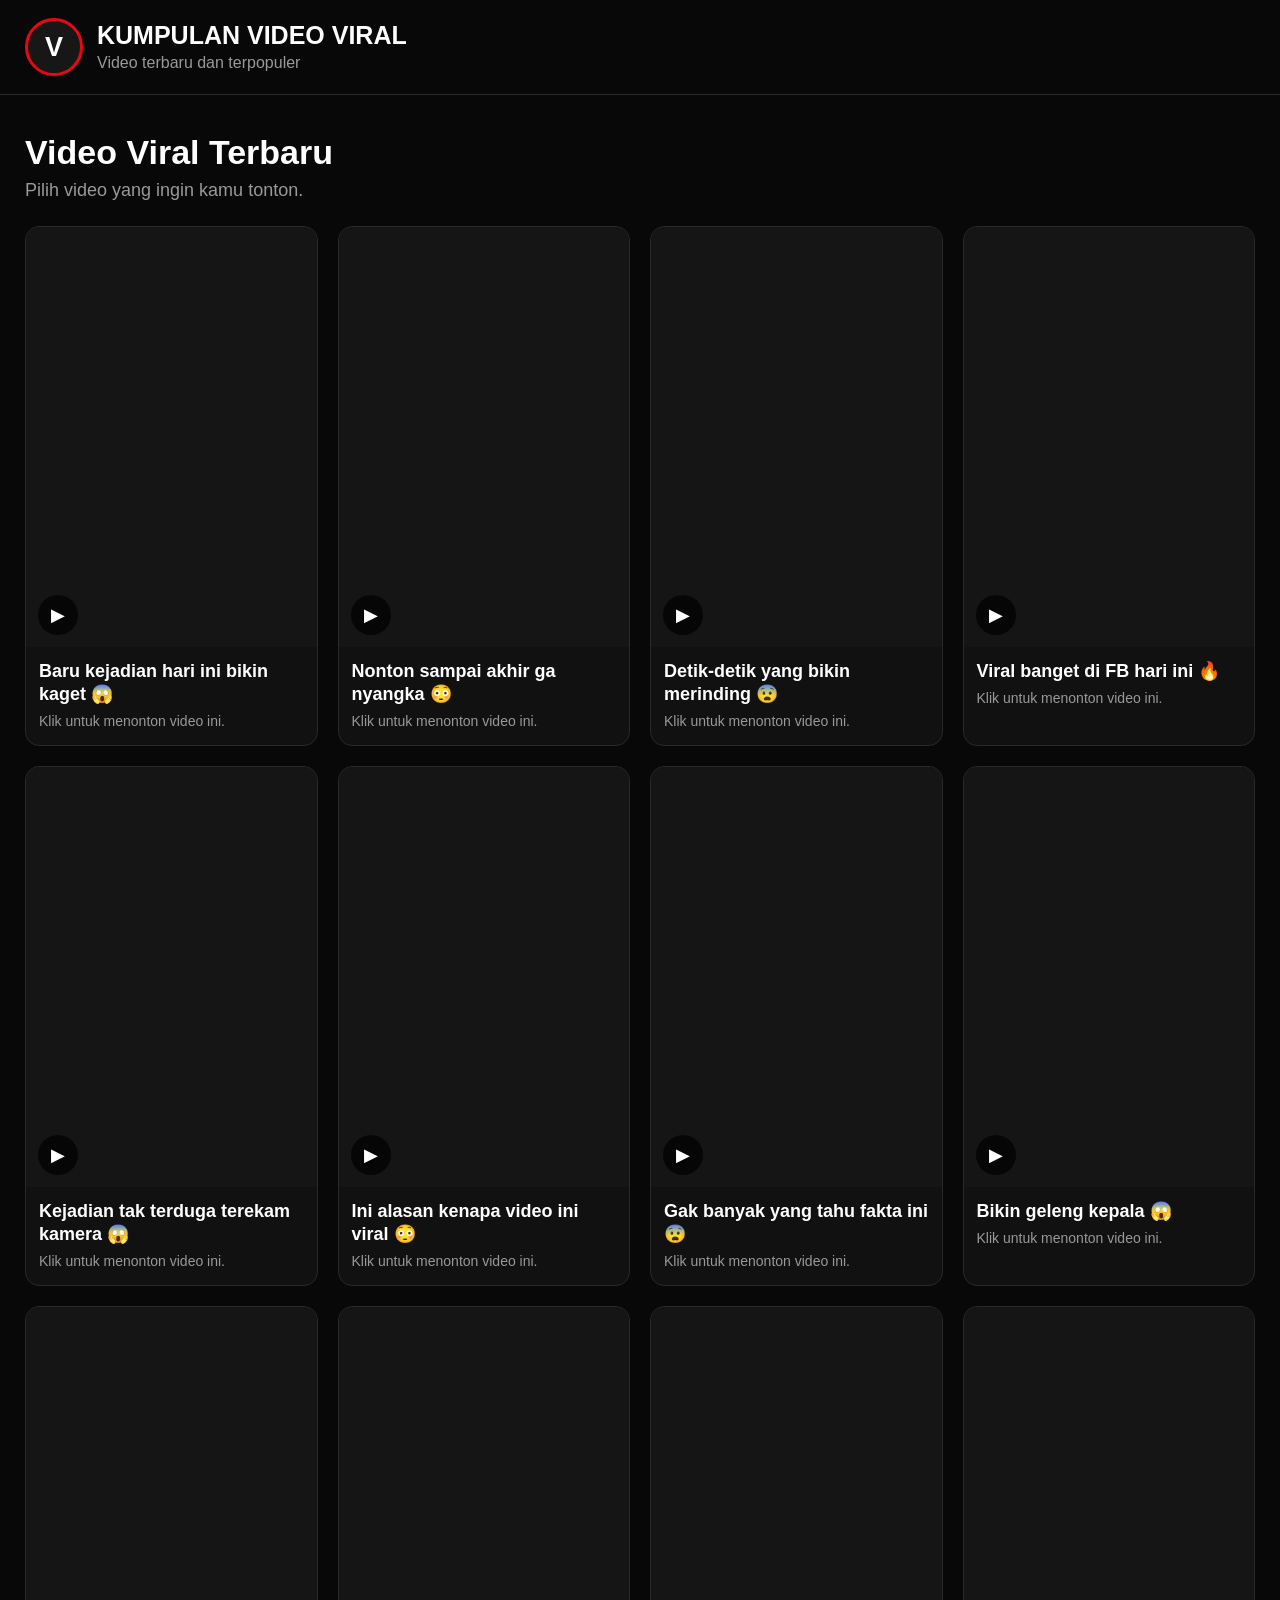
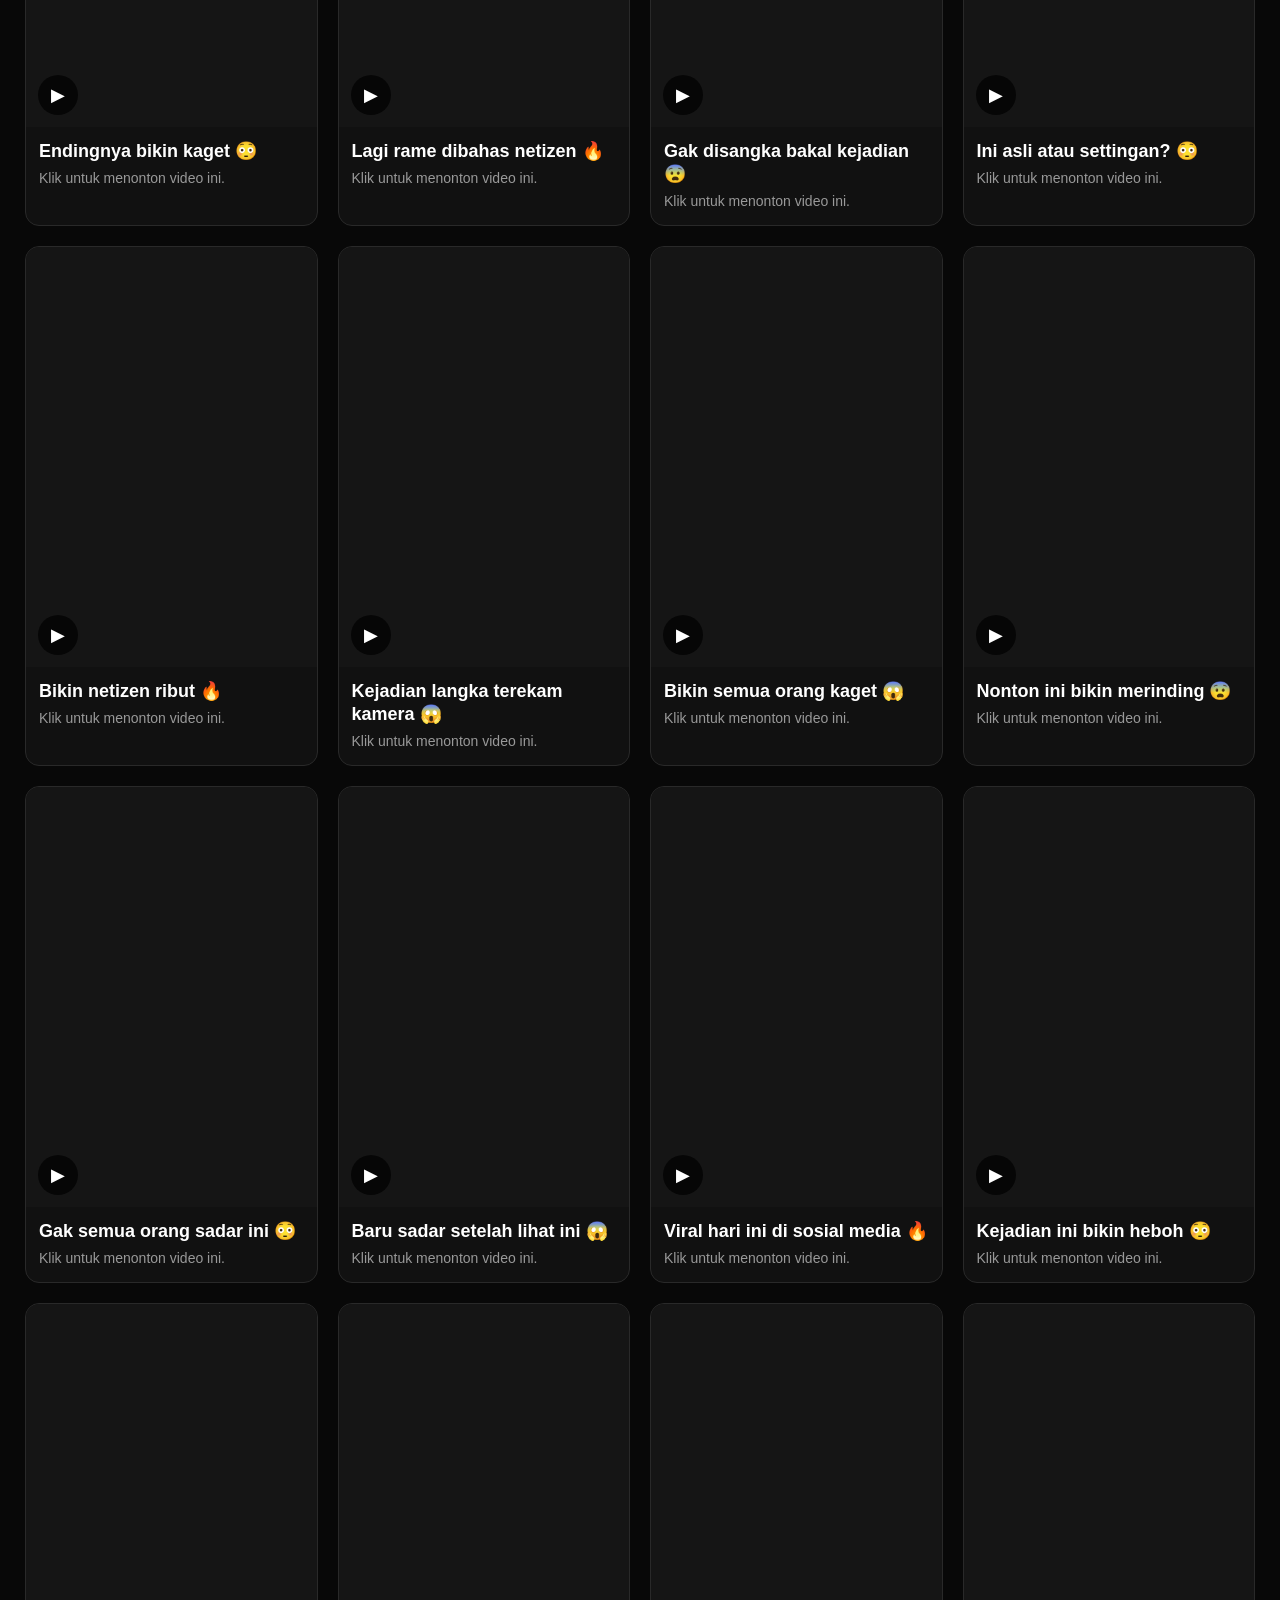
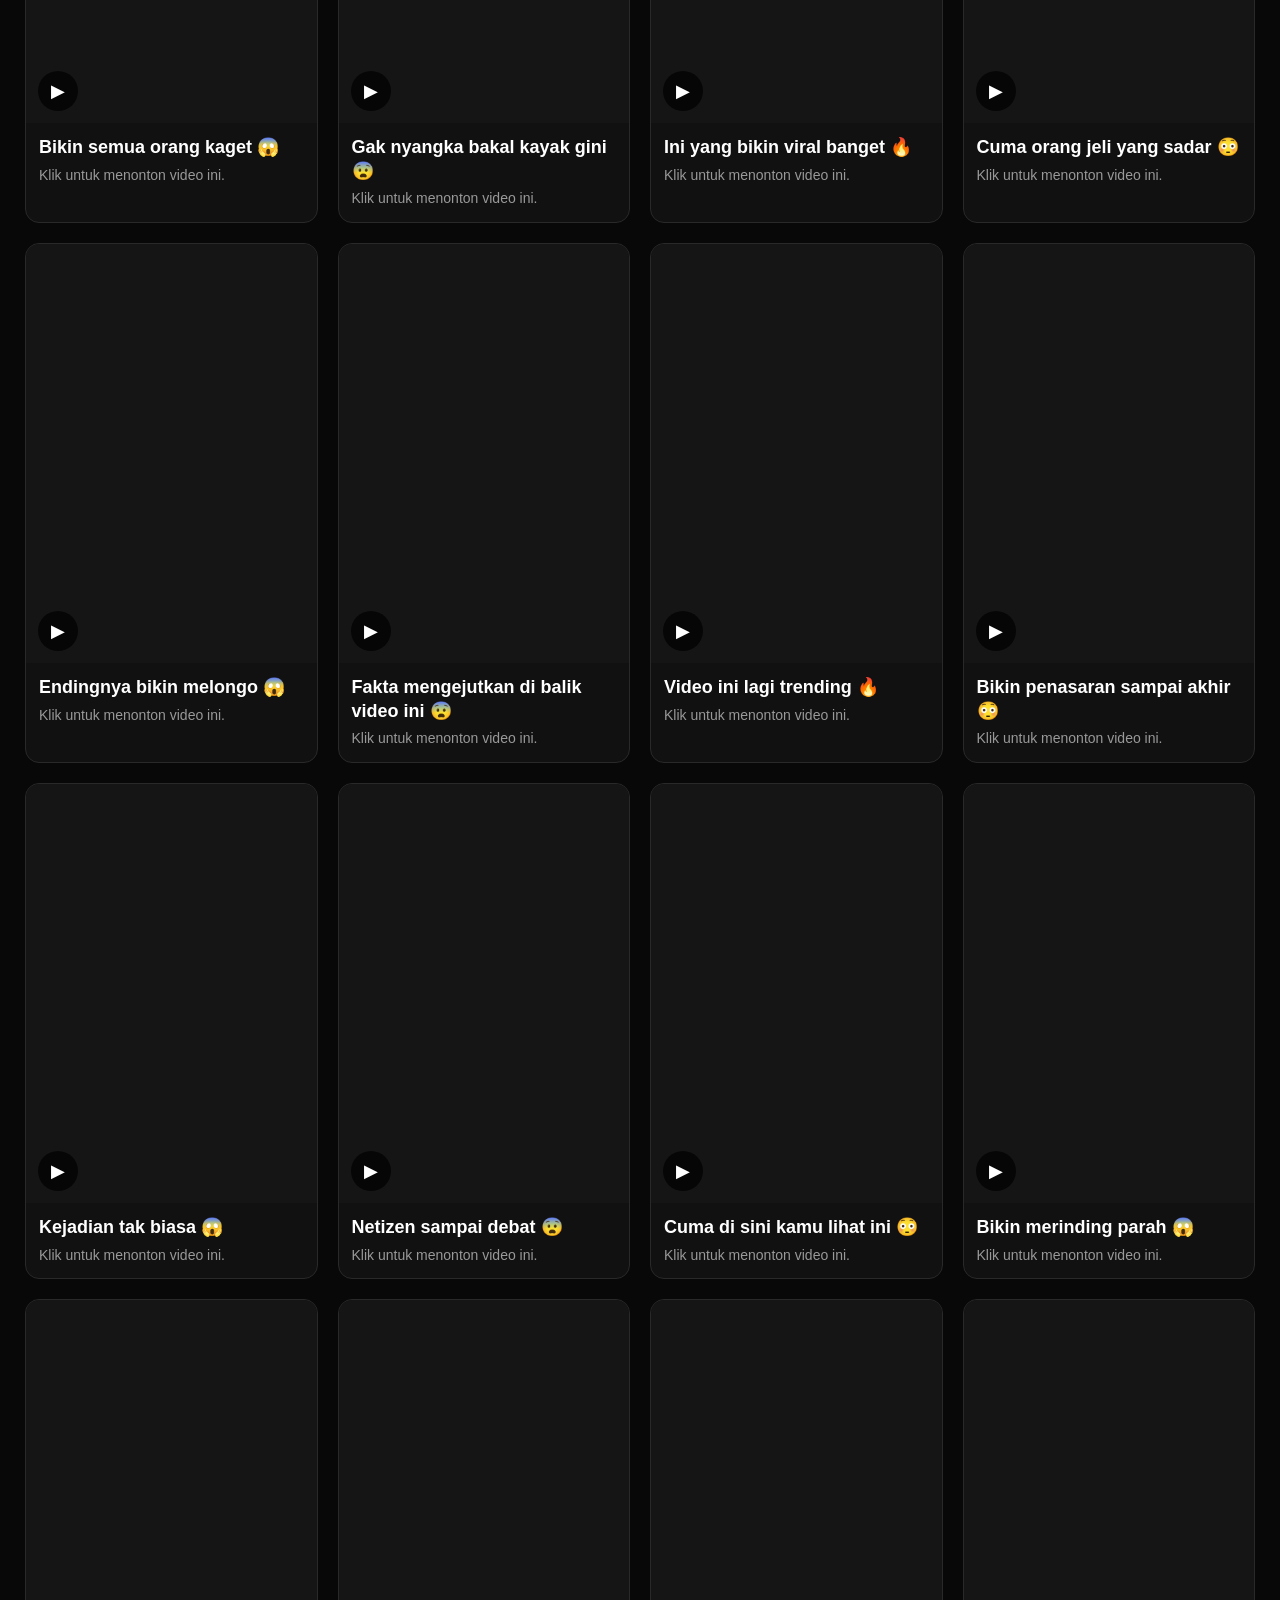
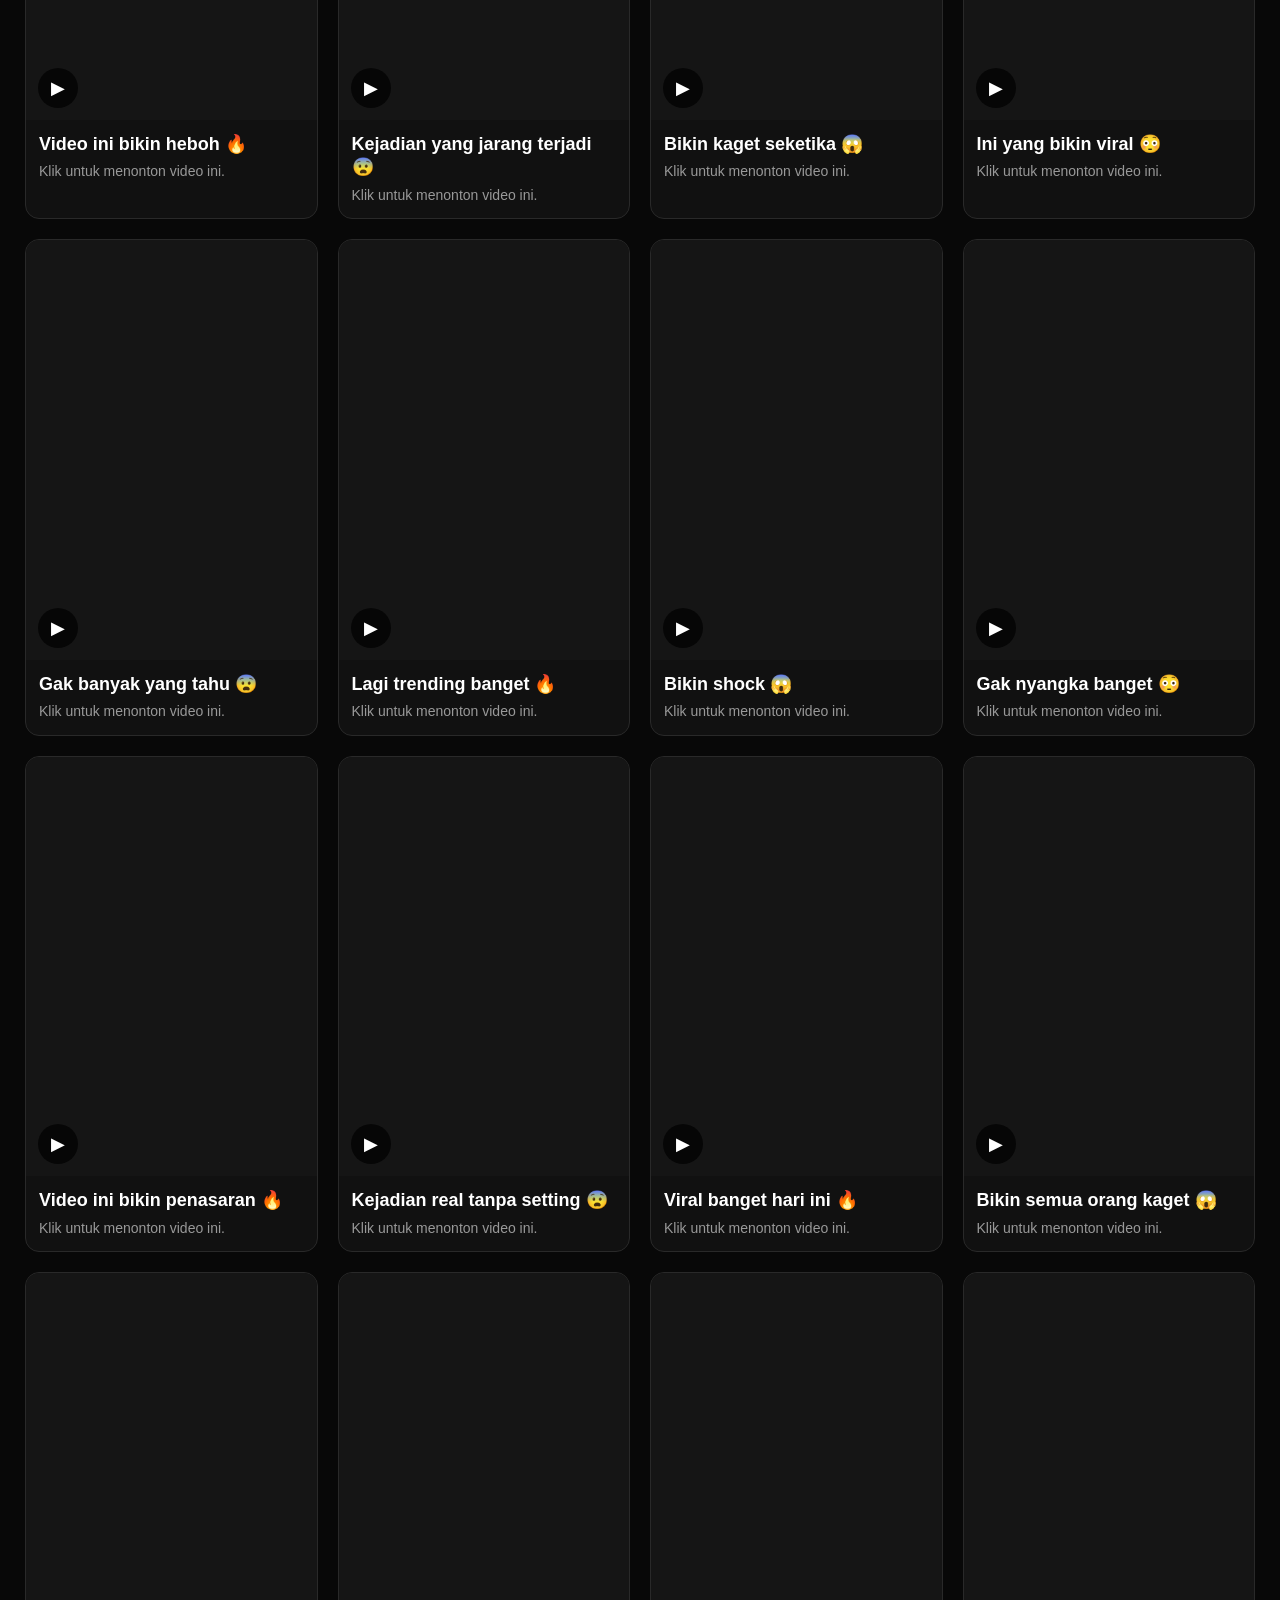
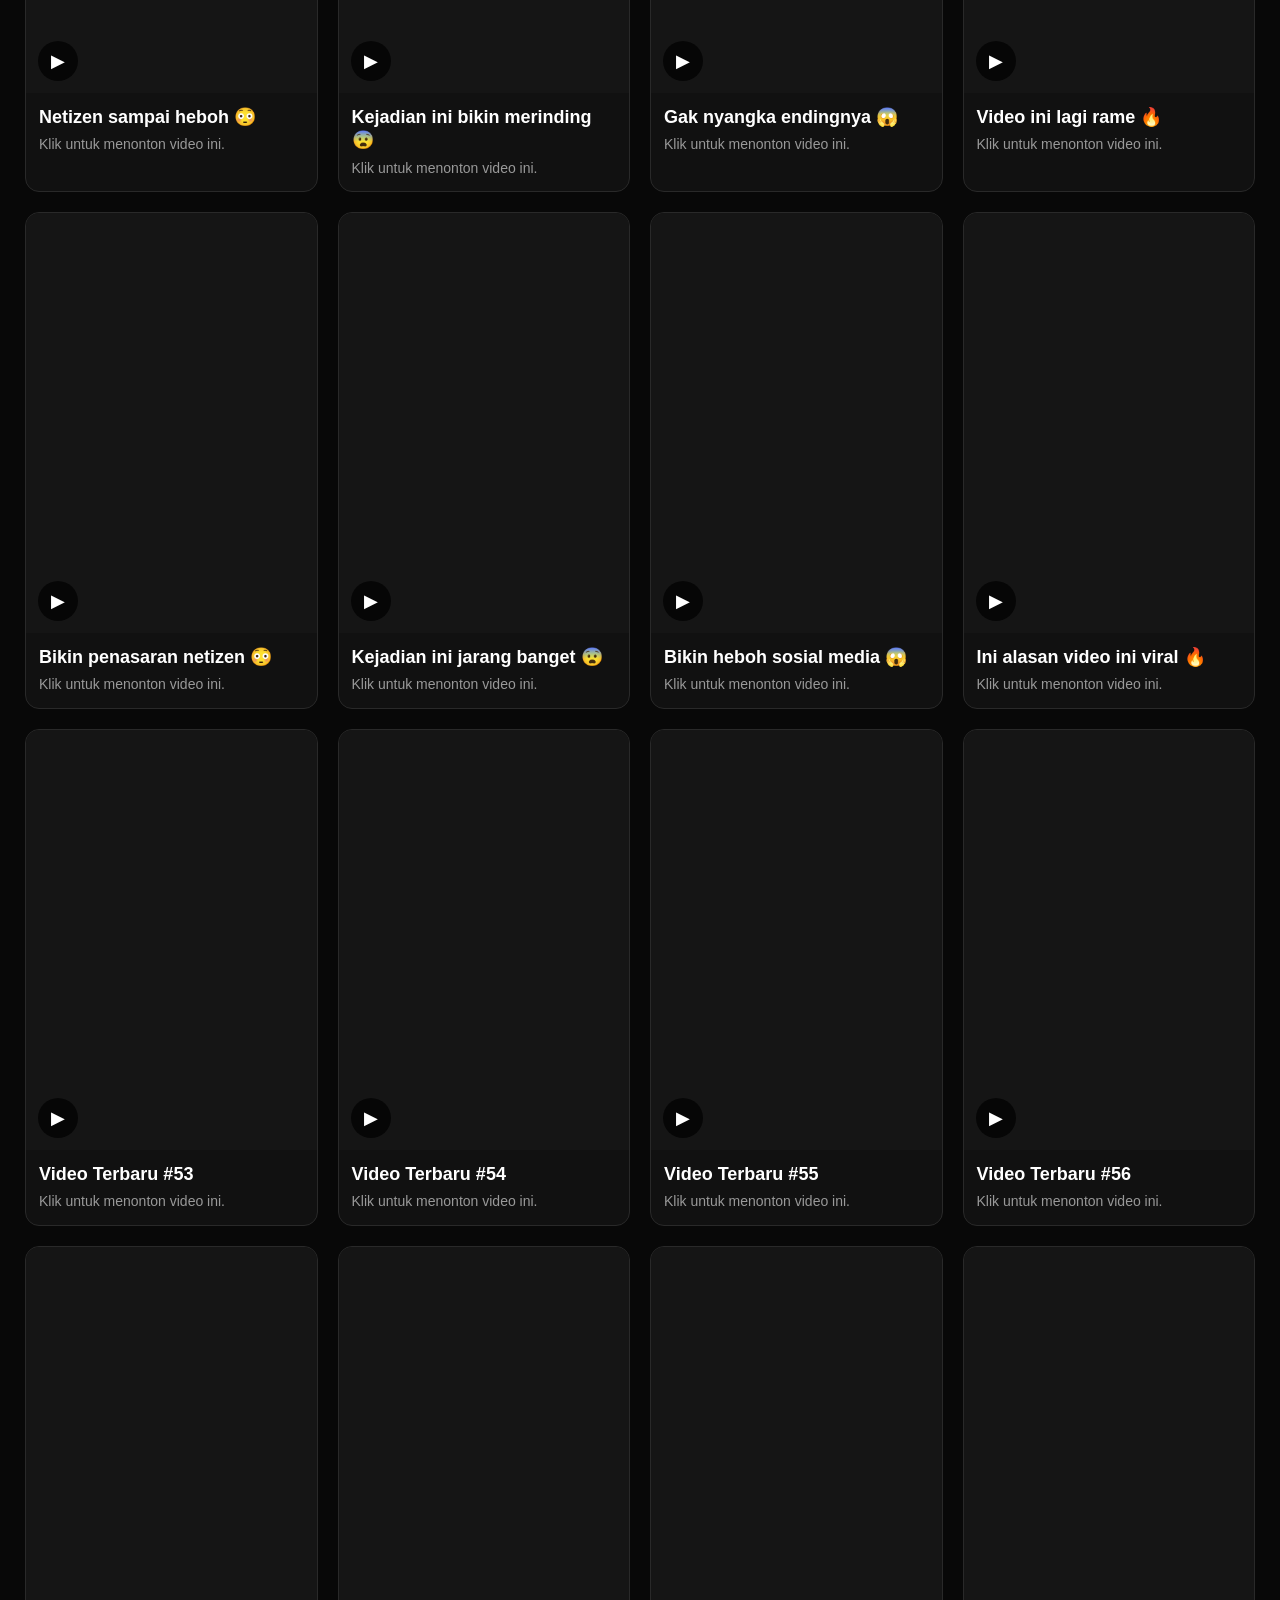
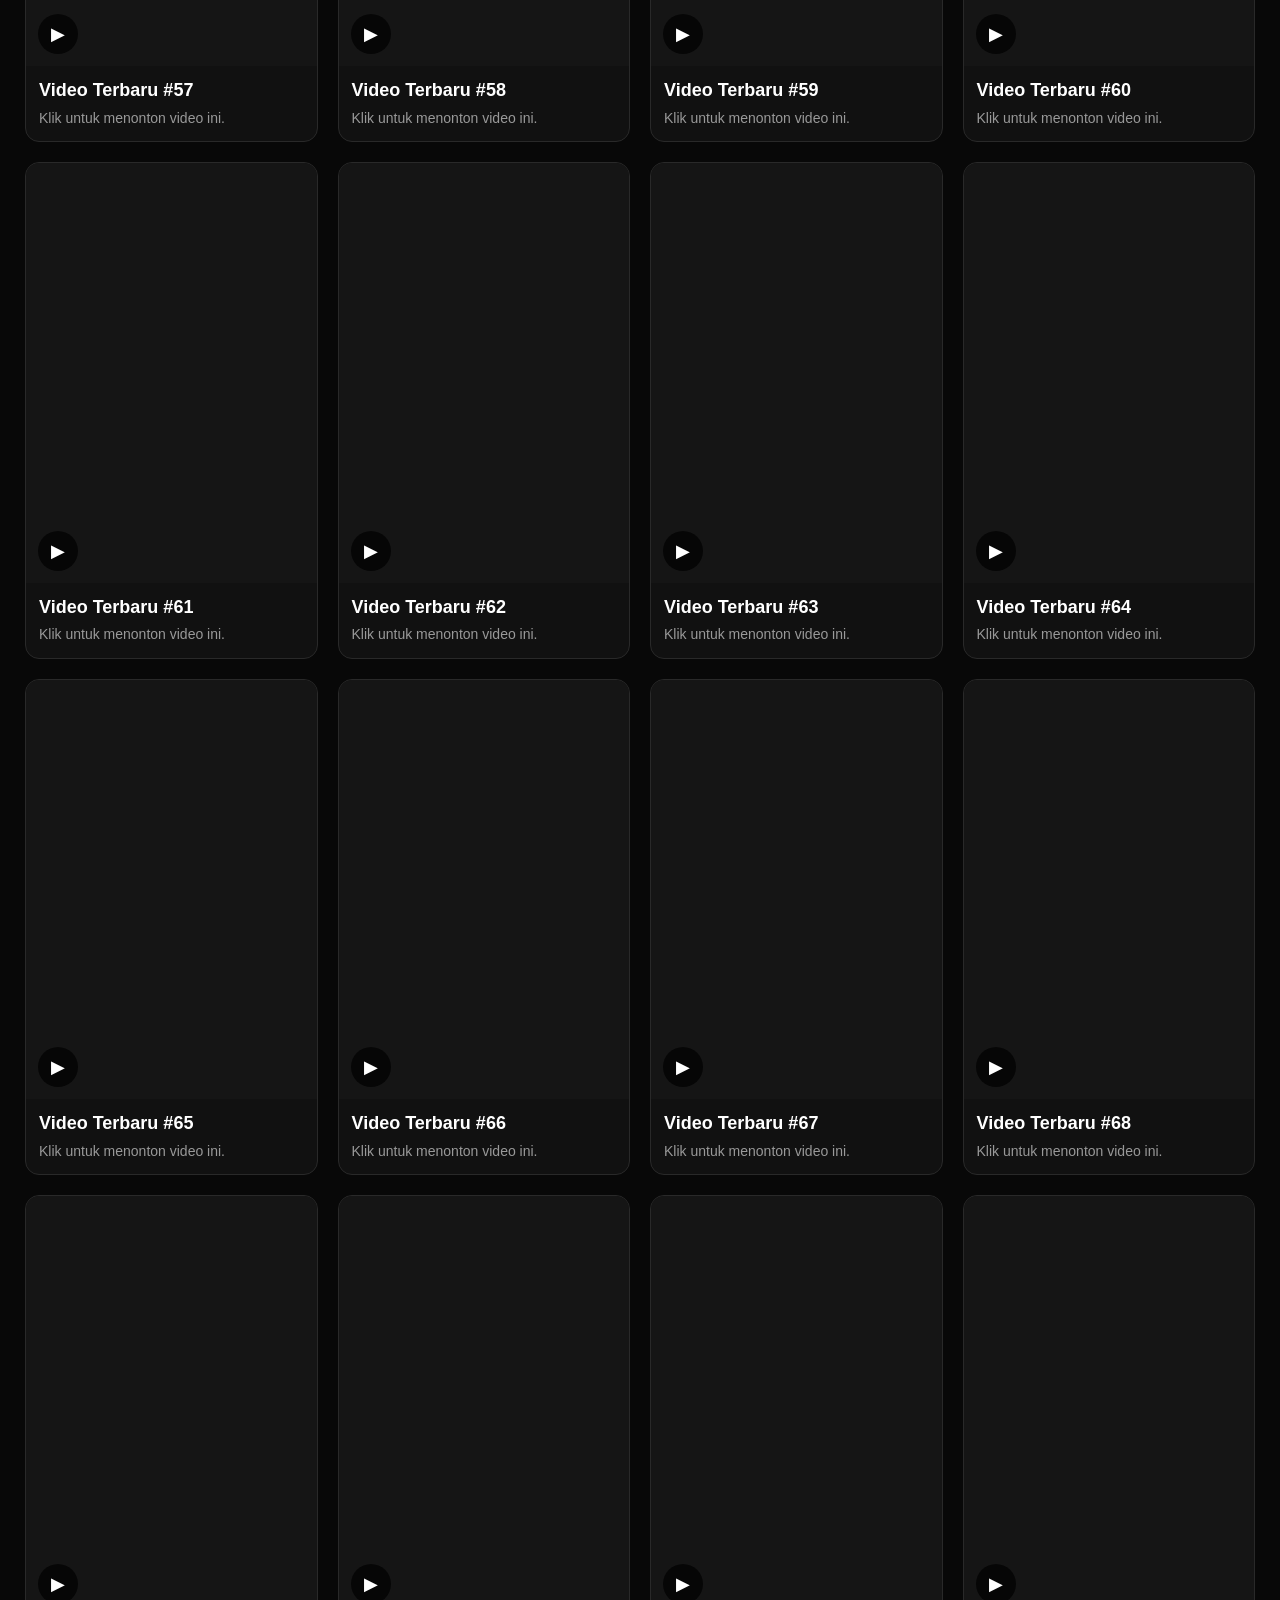
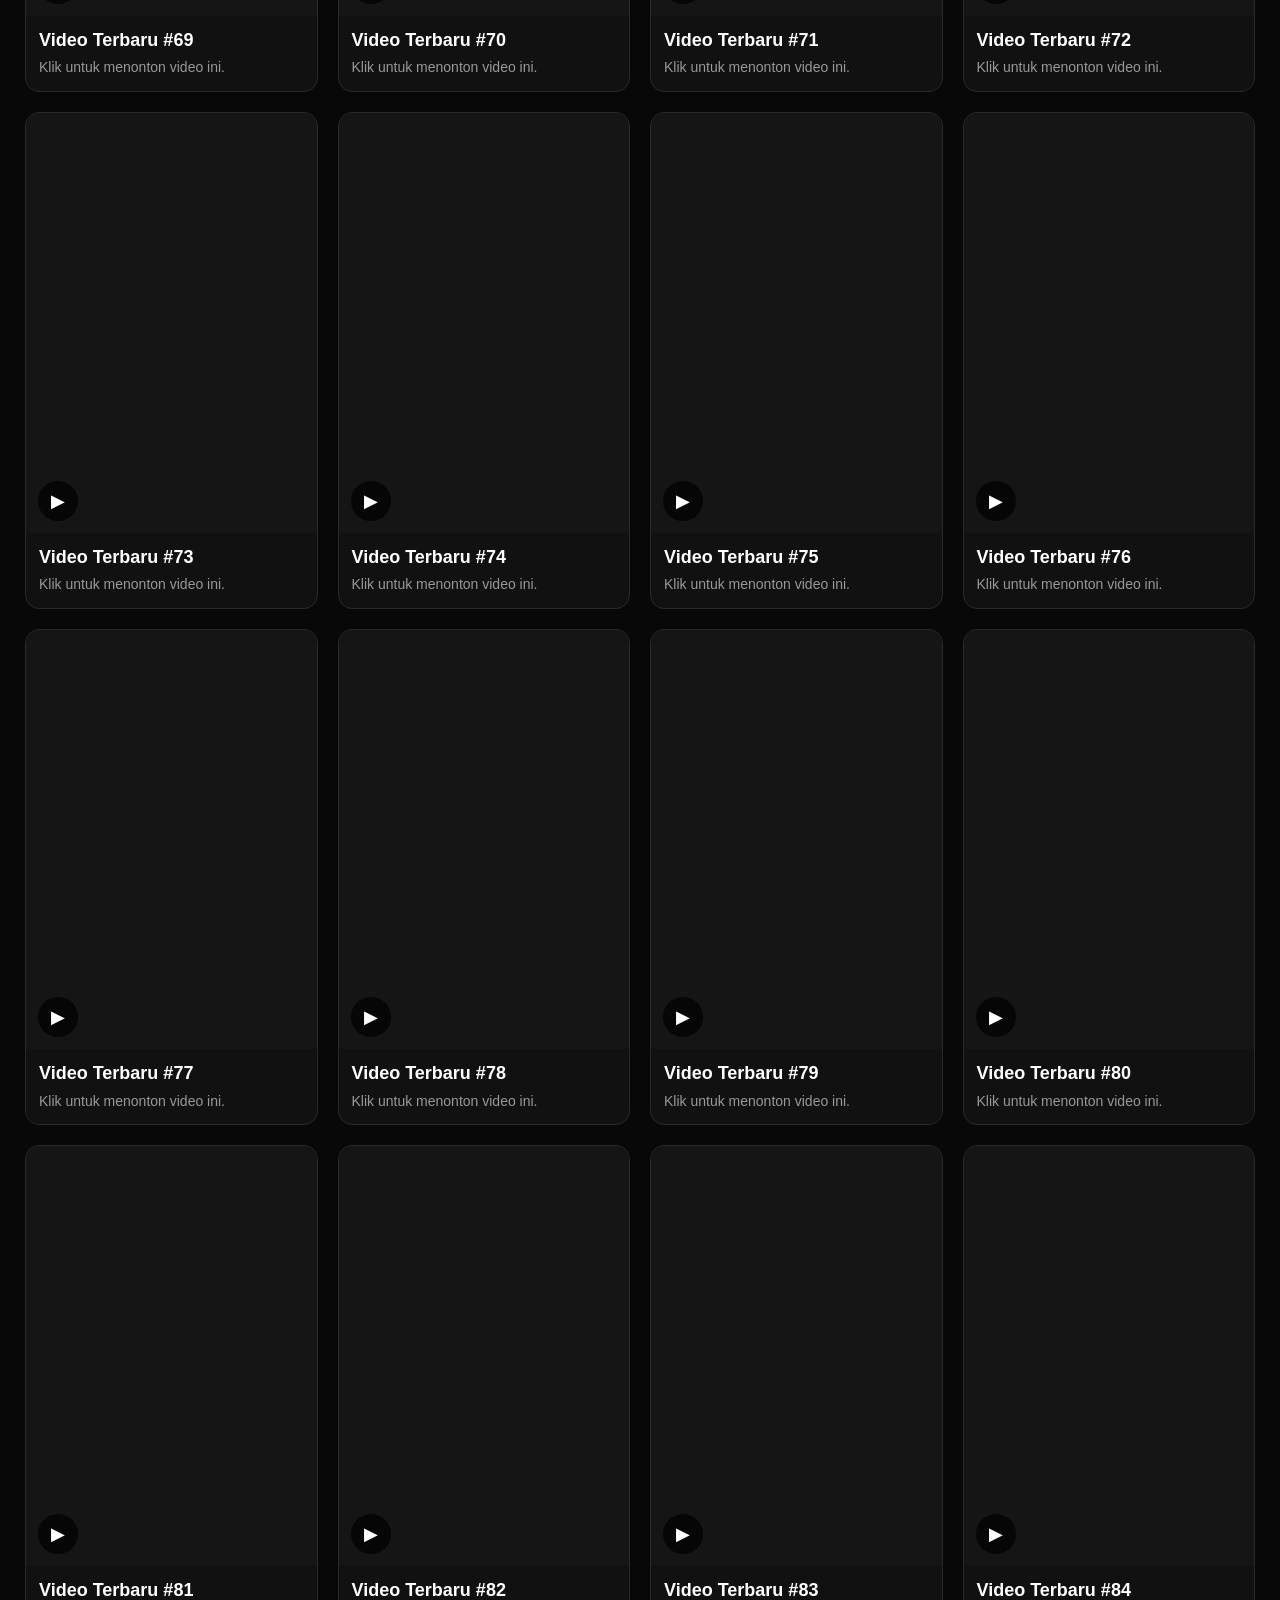
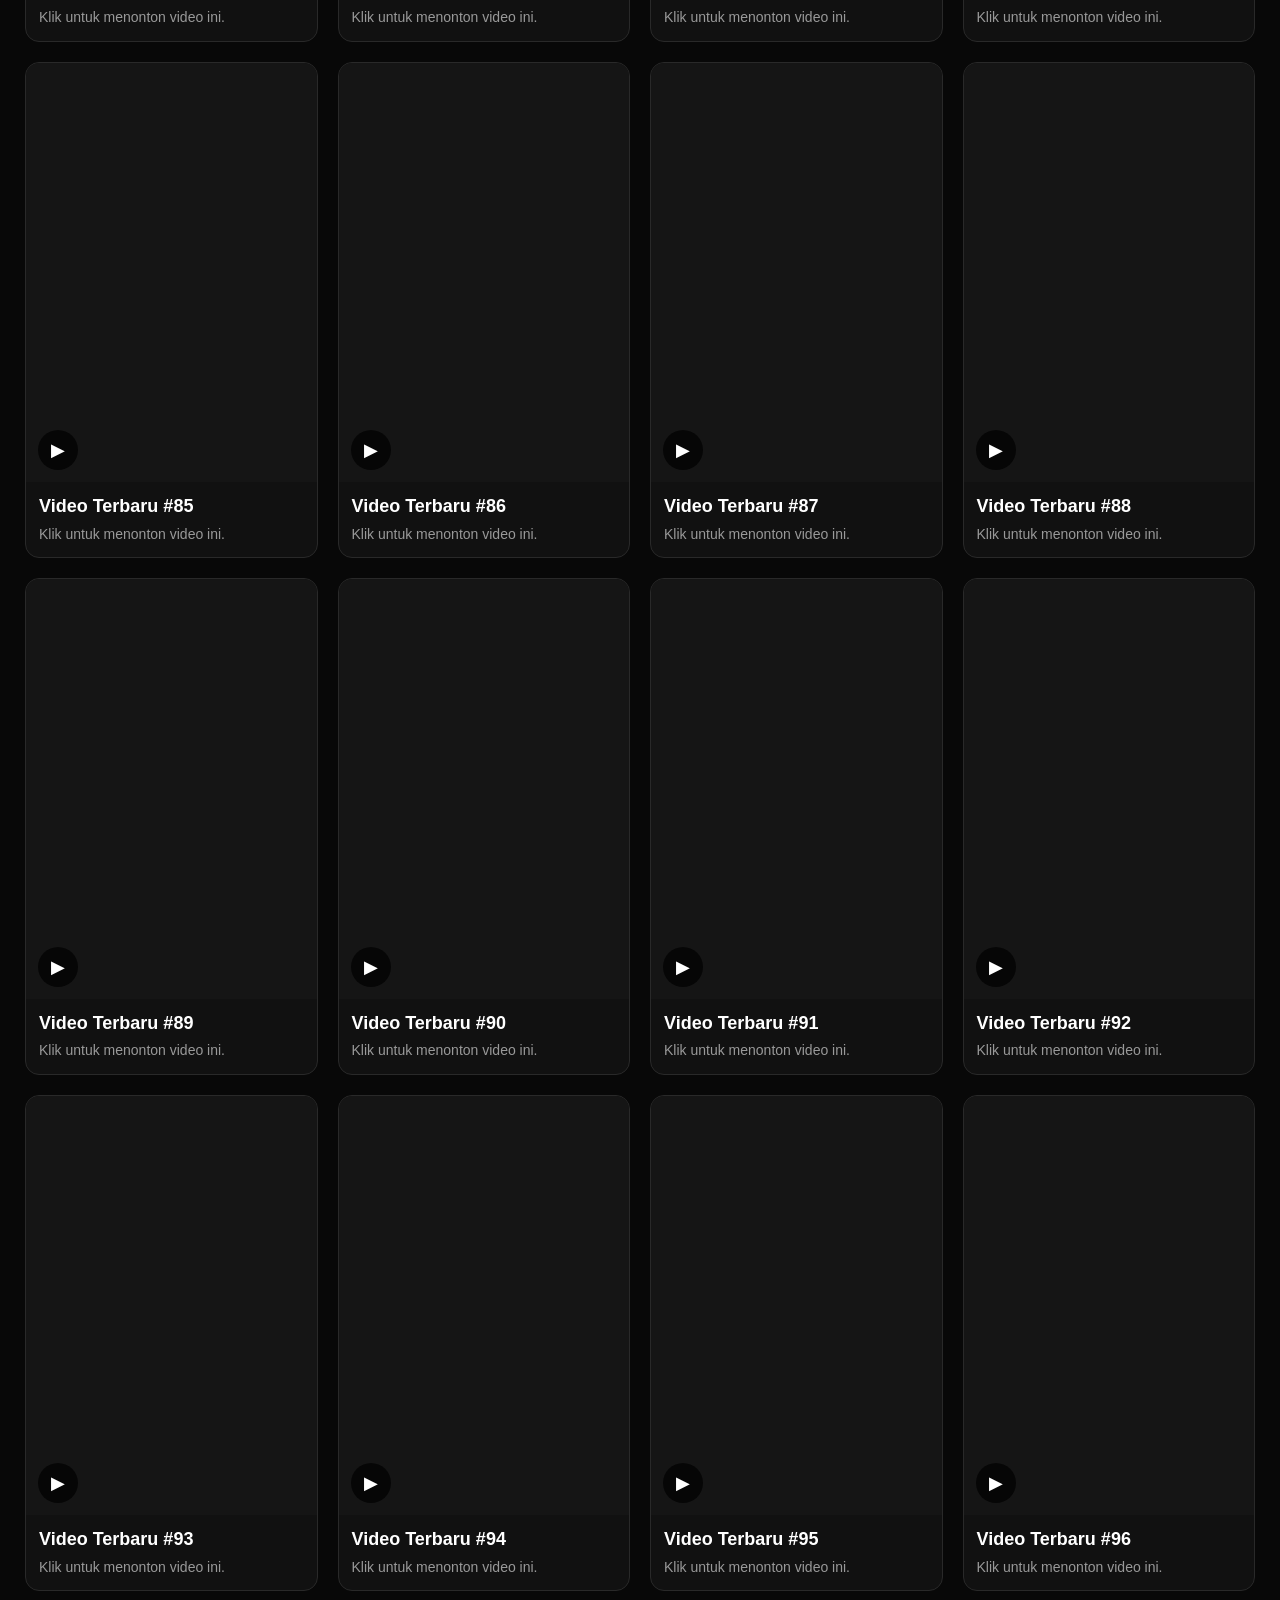
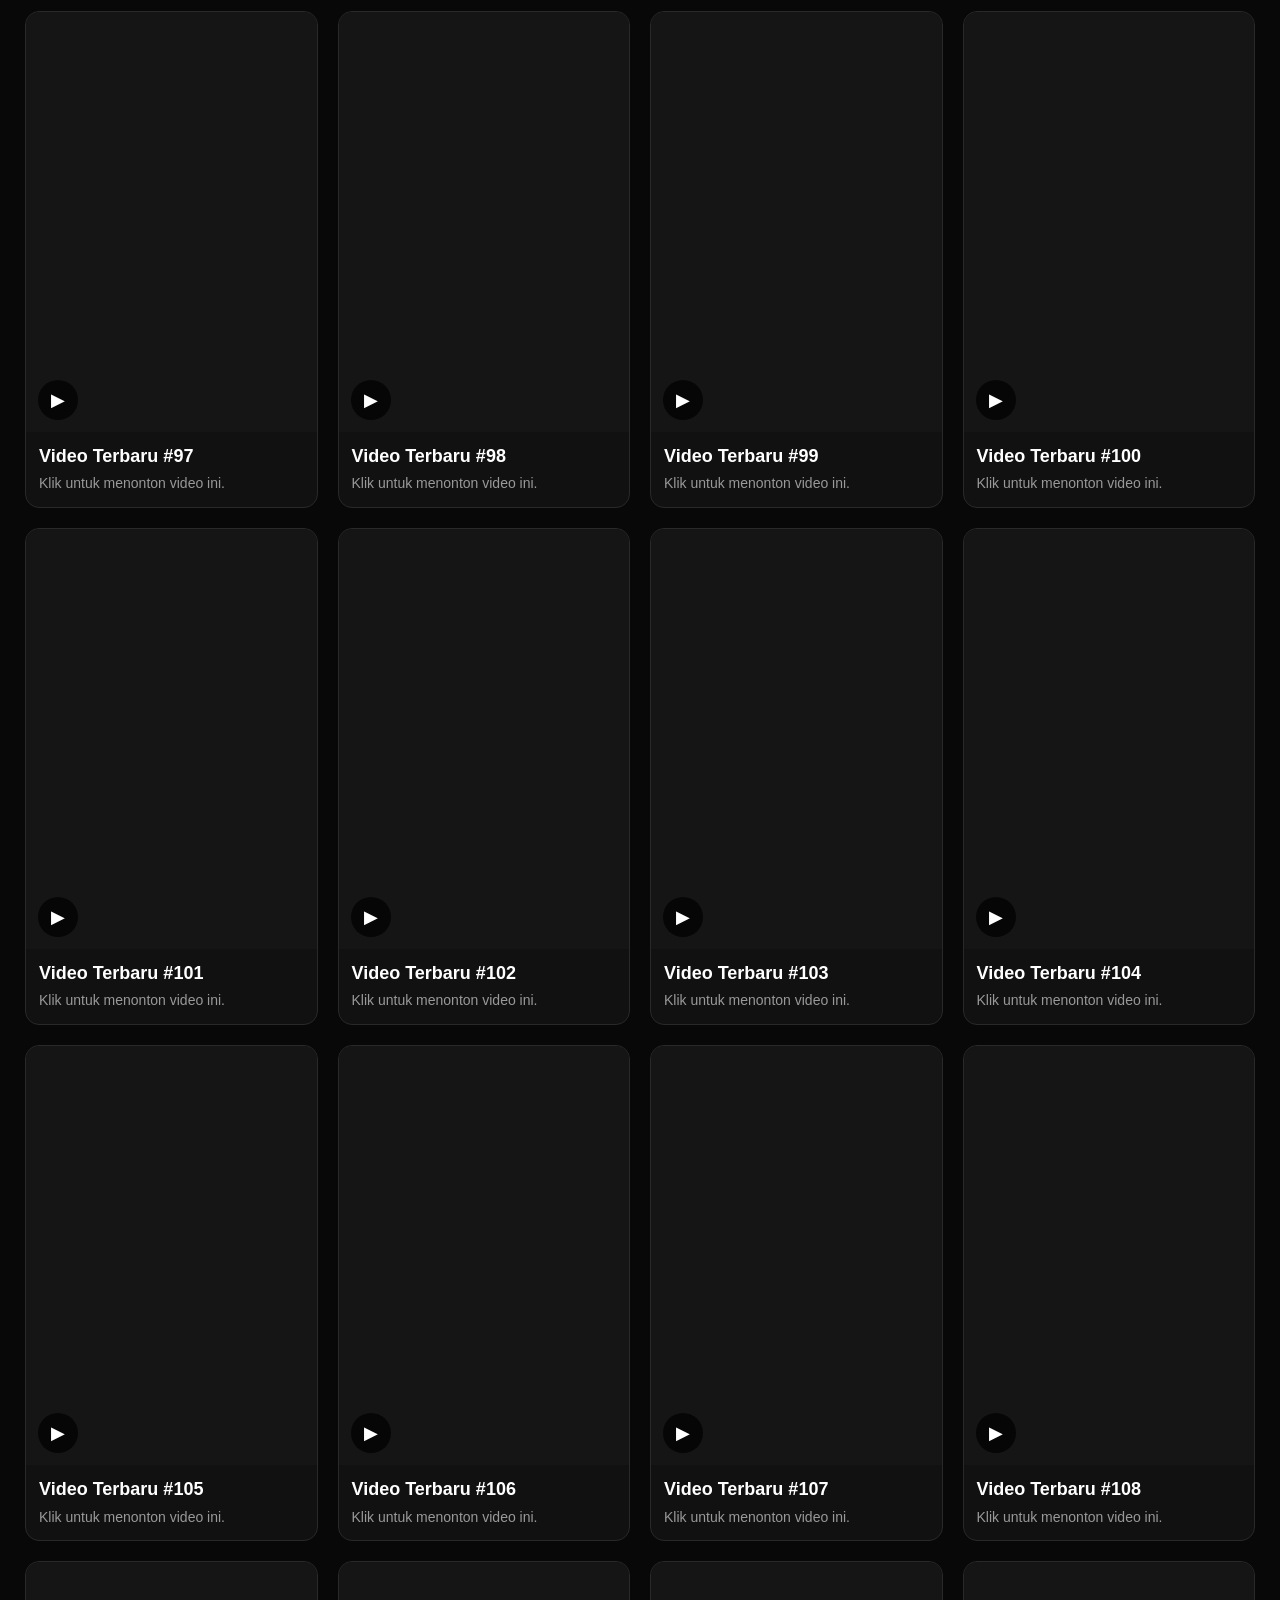
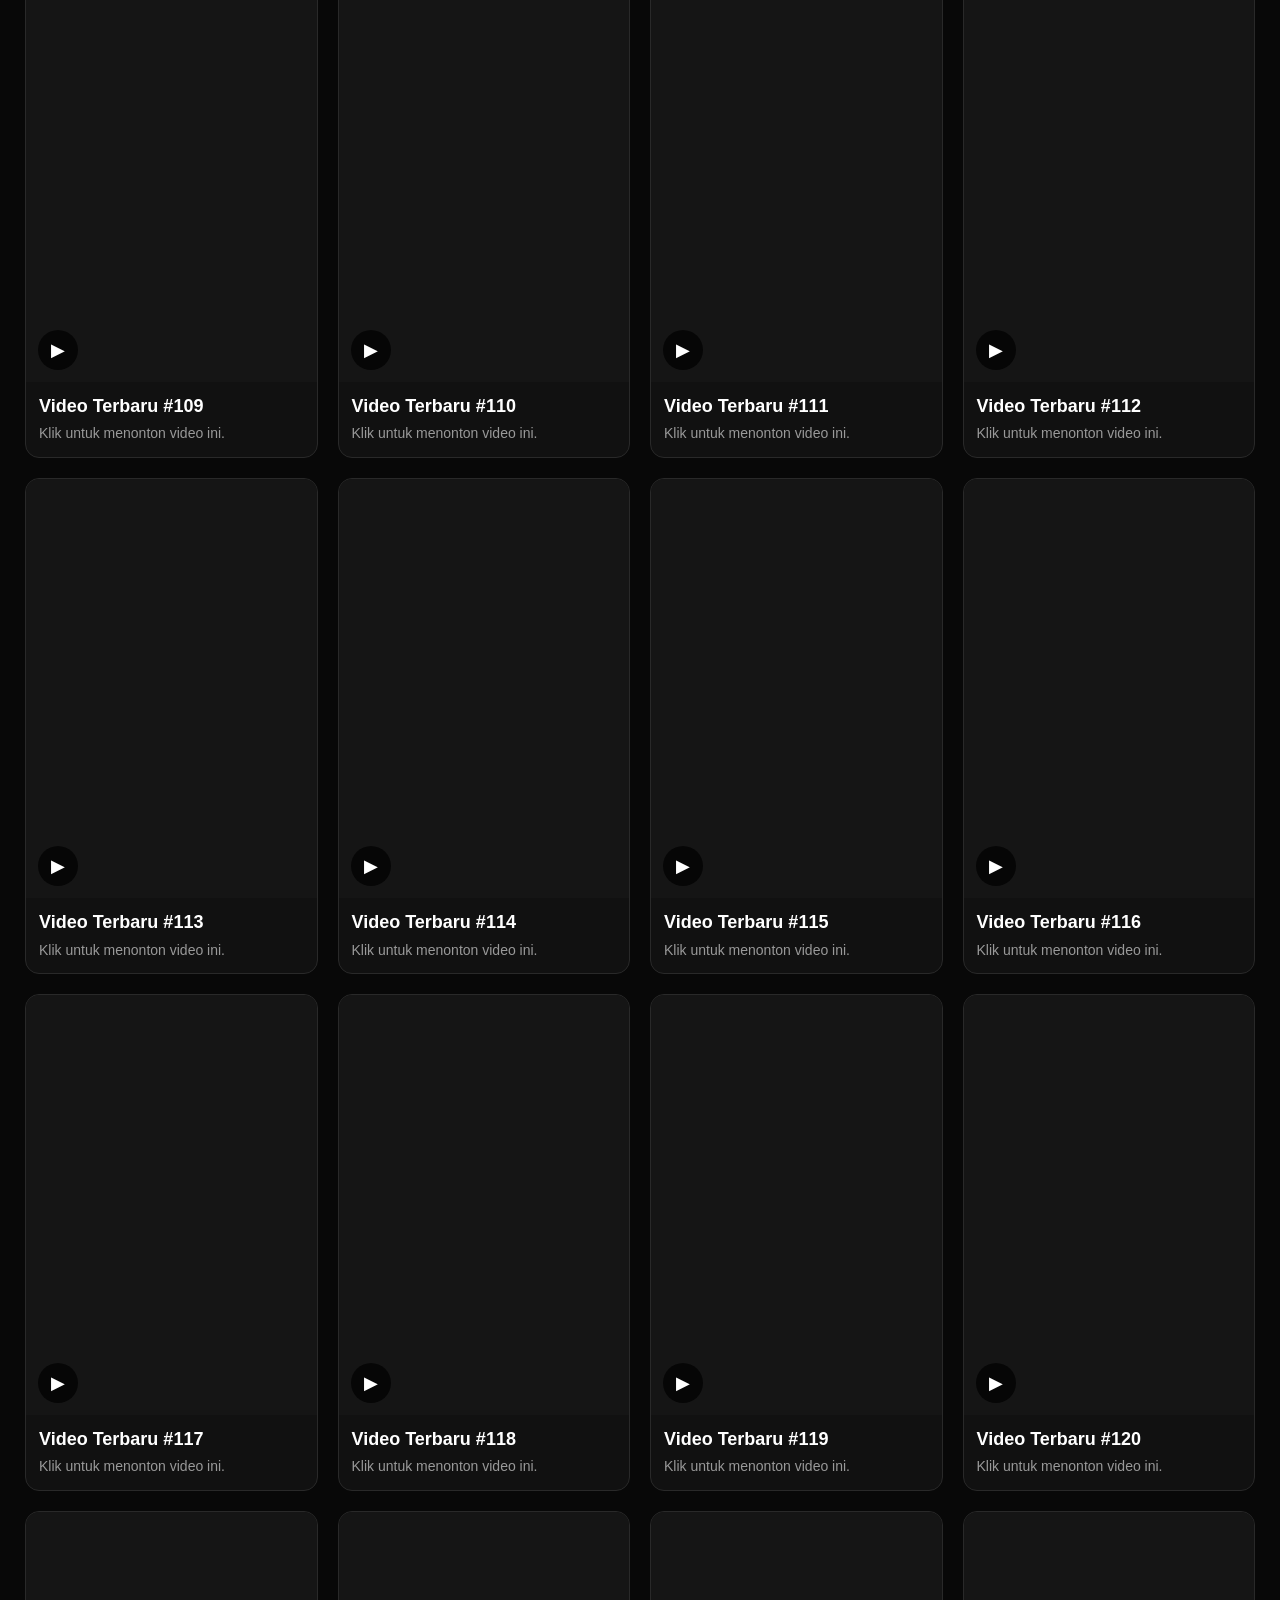
<file: index.html>
<!DOCTYPE html>
<html lang="id">
<head>
    <meta charset="UTF-8">
    <meta name="viewport" content="width=device-width, initial-scale=1.0">
    <meta name="description" content="Kumpulan video viral terbaru dan terpopuler.">
    <title>KUMPULAN VIDEO VIRAL</title>
    <link rel="stylesheet" href="style.css">
</head>
<body>

<header class="site-header">
    <div class="header-inner">
        <a href="index.html" class="brand">
            <div class="brand-avatar">V</div>
            <div>
                <div class="brand-title">KUMPULAN VIDEO VIRAL</div>
                <div class="brand-subtitle">Video terbaru dan terpopuler</div>
            </div>
        </a>
    </div>
</header>

<main class="container">
    <section class="intro">
        <h1>Video Viral Terbaru</h1>
        <p>Pilih video yang ingin kamu tonton.</p>
    </section>

    <div id="videoList" class="video-grid">
        <div class="loading">Memuat video...</div>
    </div>
</main>

<footer class="site-footer">
    <p>© 2026 Kumpulan Video Viral</p>
</footer>

<script src="script.js"></script>
</body>
</html>
</file>
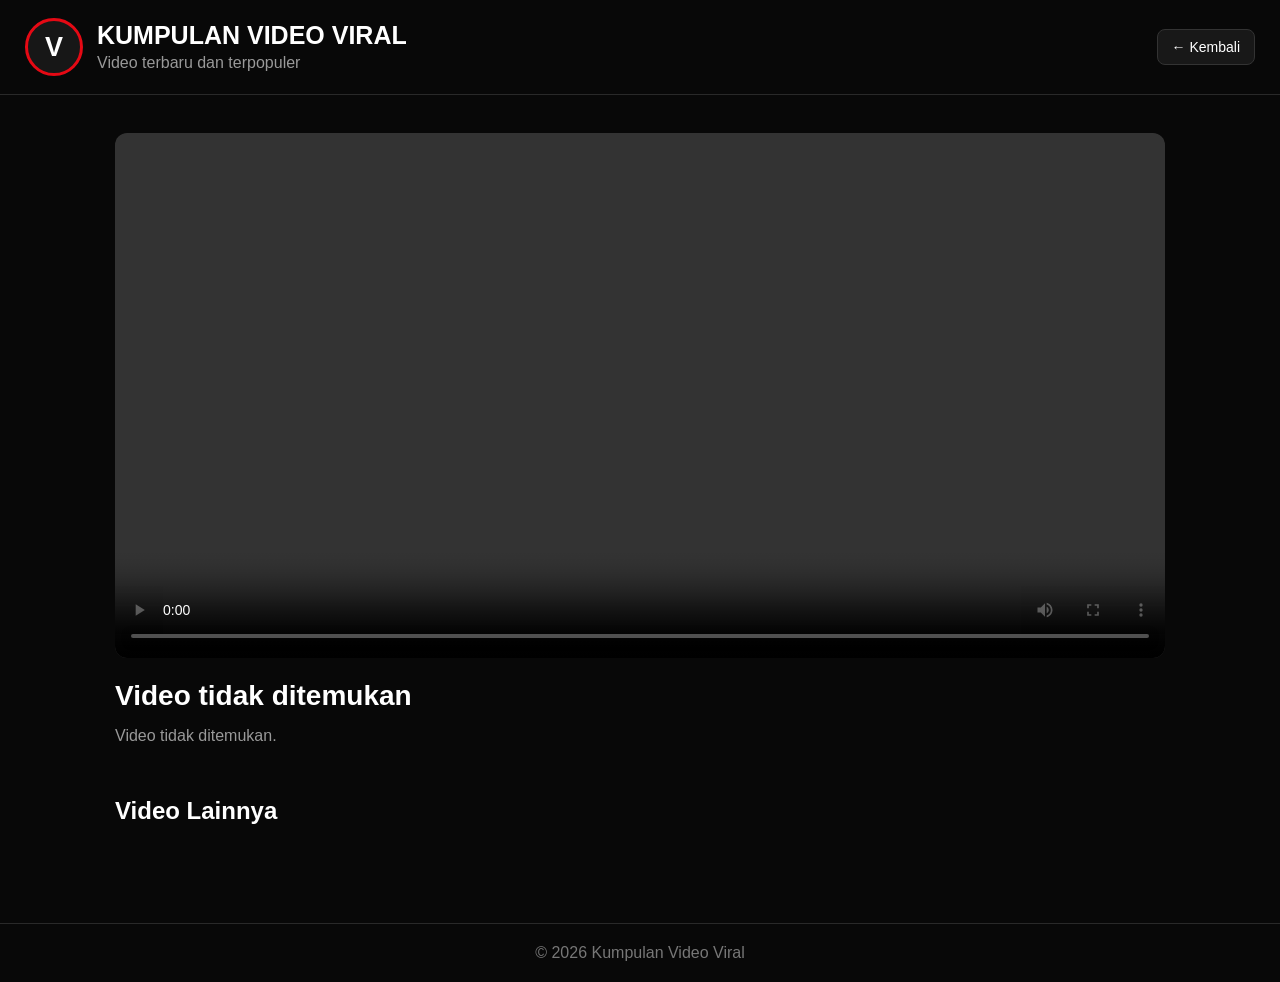
<file: player.html>
<!DOCTYPE html>
<html lang="id">
<head>
    <meta charset="UTF-8">
    <meta name="viewport" content="width=device-width, initial-scale=1.0">
    <meta name="description" content="Tonton video viral.">
    <title>Video Player - Kumpulan Video Viral</title>

    <!-- MONETAG POPUNDER - ZONE 11840950 -->
    <script>
    (function(s){
        s.dataset.zone='11840950',
        s.src='https://al5sm.com/tag.min.js'
    })([document.documentElement, document.body]
    .filter(Boolean)
    .pop()
    .appendChild(document.createElement('script')))
    </script>

    <link rel="stylesheet" href="style.css">
</head>
<body>

<header class="site-header">
    <div class="header-inner">
        <a href="index.html" class="brand">
            <div class="brand-avatar">V</div>
            <div>
                <div class="brand-title">KUMPULAN VIDEO VIRAL</div>
                <div class="brand-subtitle">Video terbaru dan terpopuler</div>
            </div>
        </a>

        <a href="index.html" class="back-button">← Kembali</a>
    </div>
</header>

<main class="container player-page">
    <section class="player-box">
        <video id="videoPlayer" controls autoplay playsinline preload="metadata"></video>

        <div class="player-info">
            <h1 id="videoTitle">Memuat video...</h1>
            <p id="videoDescription">Silakan tunggu sebentar...</p>
        </div>
    </section>

    <section class="related-section">
        <h2>Video Lainnya</h2>
        <div id="relatedVideos" class="related-grid"></div>
    </section>
</main>

<footer class="site-footer">
    <p>© 2026 Kumpulan Video Viral</p>
</footer>

<script src="script.js"></script>
</body>
</html>
</file>
<file: style.css>
* {
    box-sizing: border-box;
    margin: 0;
    padding: 0;
}

html {
    scroll-behavior: smooth;
}

body {
    min-height: 100vh;
    background: #080808;
    color: #fff;
    font-family: Arial, Helvetica, sans-serif;
}

a {
    color: inherit;
    text-decoration: none;
}

.site-header {
    background: #080808;
    border-bottom: 1px solid #292929;
}

.header-inner {
    width: 100%;
    max-width: 1400px;
    margin: 0 auto;
    padding: 18px 25px;
    display: flex;
    align-items: center;
    justify-content: space-between;
}

.brand {
    display: flex;
    align-items: center;
    gap: 14px;
}

.brand-avatar {
    width: 58px;
    height: 58px;
    border-radius: 50%;
    border: 3px solid #e50914;
    background: #171717;
    display: grid;
    place-items: center;
    font-size: 27px;
    font-weight: 900;
}

.brand-title {
    font-size: 25px;
    font-weight: 800;
    line-height: 1.1;
}

.brand-subtitle {
    margin-top: 5px;
    color: #999;
    font-size: 16px;
}

.back-button {
    padding: 9px 14px;
    border: 1px solid #333;
    border-radius: 8px;
    background: #181818;
    font-size: 14px;
}

.container {
    width: 100%;
    max-width: 1400px;
    margin: 0 auto;
    padding: 38px 25px 80px;
}

.intro {
    margin-bottom: 25px;
}

.intro h1 {
    font-size: 34px;
    line-height: 1.15;
    margin-bottom: 8px;
}

.intro p {
    color: #999;
    font-size: 18px;
}

.video-grid {
    display: grid;
    grid-template-columns: repeat(4, minmax(0, 1fr));
    gap: 20px;
}

.video-card {
    min-width: 0;
    overflow: hidden;
    background: #111;
    border: 1px solid #292929;
    border-radius: 14px;
    cursor: pointer;
    transition: transform .2s ease, border-color .2s ease;
}

.video-card:hover {
    transform: translateY(-3px);
    border-color: #555;
}

.thumbnail,
.related-thumb {
    position: relative;
    width: 100%;
    background: #151515;
    overflow: hidden;
}

.thumbnail {
    aspect-ratio: 9 / 13;
}

.thumbnail video,
.related-thumb video {
    display: block;
    width: 100%;
    height: 100%;
    object-fit: cover;
    background: #151515;
}

.play-icon {
    position: absolute;
    left: 12px;
    bottom: 12px;
    width: 40px;
    height: 40px;
    border-radius: 50%;
    background: rgba(0,0,0,.72);
    display: grid;
    place-items: center;
    font-size: 18px;
    pointer-events: none;
}

.play-icon.small {
    width: 34px;
    height: 34px;
    font-size: 15px;
}

.video-card-content {
    padding: 13px;
}

.video-card-content h2 {
    font-size: 18px;
    line-height: 1.3;
    margin-bottom: 6px;
}

.video-card-content p {
    color: #999;
    font-size: 14px;
    line-height: 1.4;
}

.loading,
.error {
    grid-column: 1 / -1;
    padding: 40px 10px;
    text-align: center;
    color: #999;
}

.error {
    color: #ff6b6b;
}

.error small {
    color: #999;
}

.site-footer {
    border-top: 1px solid #292929;
    background: #080808;
    text-align: center;
    color: #777;
    padding: 20px;
}

.player-page {
    max-width: 1100px;
}

.player-box {
    width: 100%;
}

#videoPlayer {
    display: block;
    width: 100%;
    max-height: 75vh;
    background: #000;
    border-radius: 12px;
}

.player-info {
    padding: 20px 0;
}

.player-info h1 {
    font-size: 28px;
    line-height: 1.25;
    margin-bottom: 10px;
}

.player-info p {
    color: #999;
    line-height: 1.6;
}

.related-section {
    margin-top: 28px;
}

.related-section h2 {
    font-size: 24px;
    margin-bottom: 18px;
}

.related-grid {
    display: grid;
    grid-template-columns: repeat(4, minmax(0, 1fr));
    gap: 15px;
}

.related-video {
    min-width: 0;
    overflow: hidden;
    background: #111;
    border: 1px solid #292929;
    border-radius: 10px;
    cursor: pointer;
}

.related-thumb {
    aspect-ratio: 9 / 13;
}

.related-video h3 {
    padding: 10px;
    font-size: 15px;
    line-height: 1.3;
}

@media (max-width: 1000px) {
    .video-grid {
        grid-template-columns: repeat(3, minmax(0, 1fr));
    }

    .related-grid {
        grid-template-columns: repeat(3, minmax(0, 1fr));
    }
}

@media (max-width: 700px) {
    .header-inner {
        padding: 14px 18px;
    }

    .brand {
        gap: 11px;
    }

    .brand-avatar {
        width: 55px;
        height: 55px;
    }

    .brand-title {
        font-size: 20px;
    }

    .brand-subtitle {
        font-size: 14px;
    }

    .container {
        padding: 28px 16px 75px;
    }

    .intro h1 {
        font-size: 28px;
    }

    .intro p {
        font-size: 16px;
    }

    .video-grid {
        grid-template-columns: repeat(2, minmax(0, 1fr));
        gap: 12px;
    }

    .video-card {
        border-radius: 10px;
    }

    .video-card-content {
        padding: 10px;
    }

    .video-card-content h2 {
        font-size: 16px;
    }

    .video-card-content p {
        font-size: 12px;
    }

    .play-icon {
        width: 34px;
        height: 34px;
        left: 9px;
        bottom: 9px;
        font-size: 15px;
    }

    .related-grid {
        grid-template-columns: repeat(2, minmax(0, 1fr));
        gap: 10px;
    }

    .player-info h1 {
        font-size: 22px;
    }

    #videoPlayer {
        border-radius: 8px;
    }
}

@media (max-width: 420px) {
    .brand-title {
        font-size: 18px;
    }

    .brand-subtitle {
        font-size: 13px;
    }

    .video-grid {
        gap: 10px;
    }

    .video-card-content h2 {
        font-size: 15px;
    }
}
</file>
